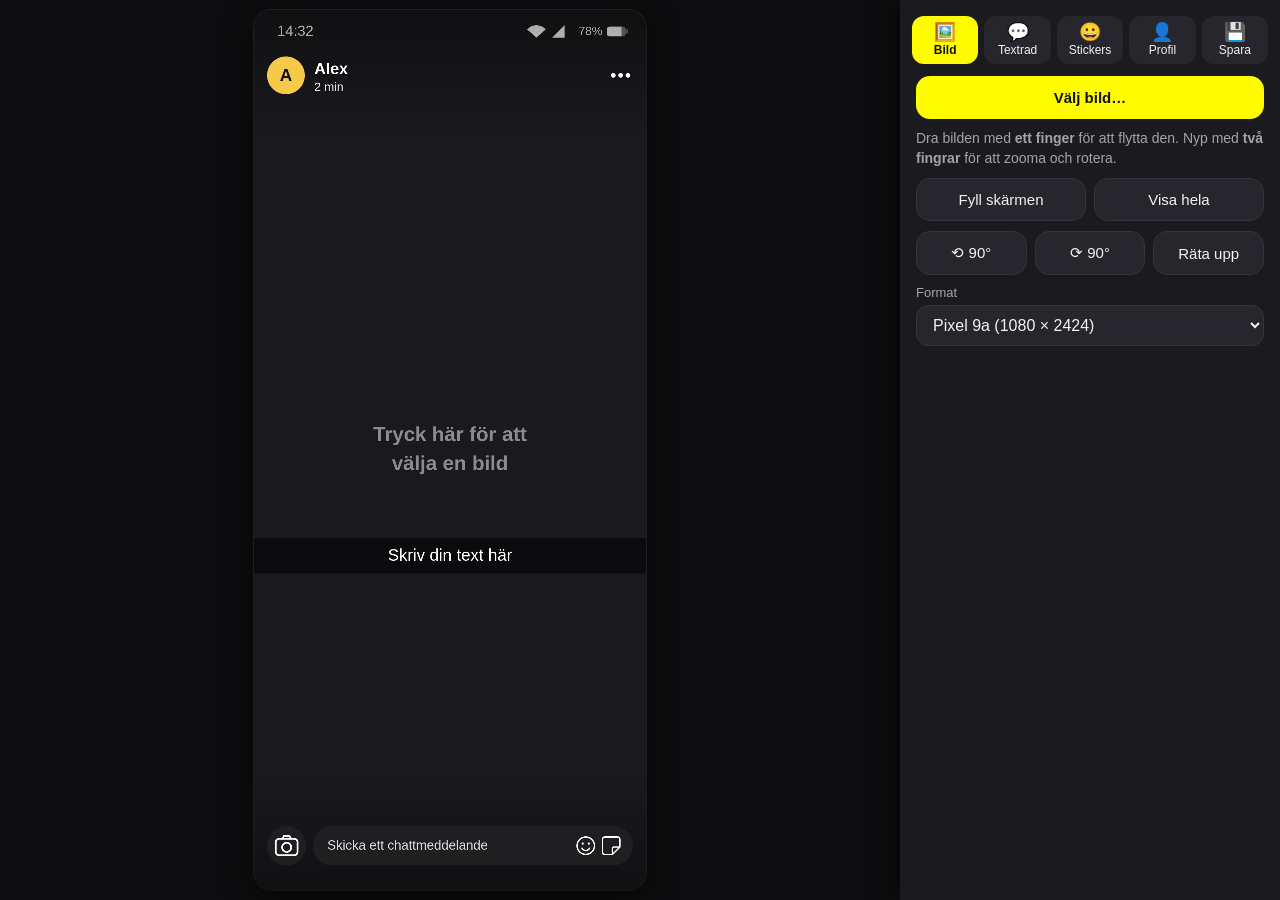
<file: index.html>
<!doctype html>
<html lang="sv">
<head>
  <meta charset="utf-8">
  <meta name="viewport" content="width=device-width, initial-scale=1, maximum-scale=1, user-scalable=no, viewport-fit=cover">
  <title>Snap Mockup</title>
  <meta name="description" content="Skapa mockup-bilder som ser ut som en mottagen snap.">
  <meta name="theme-color" content="#111111">
  <meta name="apple-mobile-web-app-capable" content="yes">
  <meta name="mobile-web-app-capable" content="yes">
  <meta name="apple-mobile-web-app-status-bar-style" content="black-translucent">
  <meta name="apple-mobile-web-app-title" content="Snap Mockup">
  <link rel="manifest" href="manifest.webmanifest">
  <link rel="icon" type="image/png" href="icons/icon-192.png">
  <link rel="apple-touch-icon" href="icons/apple-touch-icon.png">
  <link rel="stylesheet" href="style.css">
</head>
<body>
  <main id="app">
    <!-- Förhandsvisning -->
    <section id="stage">
      <div id="frame">
        <canvas id="canvas" aria-label="Förhandsvisning av bilden"></canvas>
        <div id="hint" class="hint"></div>
      </div>
    </section>

    <!-- Redigeringsmeny -->
    <section id="sheet" class="open">
      <button id="toggleMenu" class="sheet-handle" type="button">
        <span class="grip"></span><span id="toggleLabel">Dölj meny</span>
      </button>

      <nav class="tabs" role="tablist">
        <button class="tab active" data-tab="image" role="tab"><span class="ti">🖼️</span>Bild</button>
        <button class="tab" data-tab="text" role="tab"><span class="ti">💬</span>Textrad</button>
        <button class="tab" data-tab="stickers" role="tab"><span class="ti">😀</span>Stickers</button>
        <button class="tab" data-tab="ui" role="tab"><span class="ti">👤</span>Profil</button>
        <button class="tab" data-tab="save" role="tab"><span class="ti">💾</span>Spara</button>
      </nav>

      <div class="panels">
        <!-- BILD -->
        <div class="panel active" data-panel="image">
          <label class="btn primary file-btn">
            Välj bild…
            <input id="imageInput" type="file" accept="image/*" hidden>
          </label>
          <p class="help">Dra bilden med <b>ett finger</b> för att flytta den. Nyp med <b>två fingrar</b> för att zooma och rotera.</p>
          <div class="row">
            <button class="btn" id="fitCover" type="button">Fyll skärmen</button>
            <button class="btn" id="fitContain" type="button">Visa hela</button>
          </div>
          <div class="row">
            <button class="btn" id="rotLeft" type="button">⟲ 90°</button>
            <button class="btn" id="rotRight" type="button">⟳ 90°</button>
            <button class="btn" id="straighten" type="button">Räta upp</button>
          </div>
          <label class="field">
            <span>Format</span>
            <select id="formatSelect">
              <option value="pixel">Pixel 9a (1080 × 2424)</option>
              <option value="classic">Klassisk 9:16 (1080 × 1920)</option>
            </select>
          </label>
        </div>

        <!-- TEXT -->
        <div class="panel" data-panel="text">
          <p class="help">Dra en textrad upp eller ner direkt i bilden. Tryck på en rad för att redigera den.</p>
          <div id="barList"></div>
          <button class="btn primary" id="addBar" type="button">＋ Lägg till textrad</button>
          <label class="field">
            <span>Textstorlek</span>
            <input id="textSize" type="range" min="30" max="80" step="1">
          </label>
        </div>

        <!-- AVSÄNDARE / GRÄNSSNITT -->
        <div class="panel" data-panel="stickers">
          <p class="help">Dra en sticker med <b>ett finger</b>. Nyp med <b>två fingrar</b> för att ändra storlek och rotera. Tryck på en vald text-sticker för att ändra texten.</p>
          <button class="btn primary" id="addTextSticker" type="button">＋ Text-sticker</button>

          <div id="stEditor" class="st-editor" hidden>
            <div id="stTextOnly">
              <textarea id="stText" rows="1" placeholder="Skriv text…"></textarea>
              <div class="label">Typsnitt</div>
              <div id="stFonts" class="chips"></div>
              <div class="label">Stil</div>
              <div id="stStyles" class="chips"></div>
              <div class="label">Färg</div>
              <div id="stColors" class="swatches"></div>
            </div>
            <div class="row">
              <button class="btn" id="stDup" type="button">Kopiera</button>
              <button class="btn" id="stFront" type="button">Överst</button>
              <button class="btn danger" id="stDel" type="button">🗑 Ta bort</button>
            </div>
          </div>

          <div class="label">Emoji – tryck för att lägga till</div>
          <div class="emoji-own">
            <input id="emojiInput" type="text" placeholder="Eget emoji från tangentbordet" autocomplete="off">
            <button class="btn" id="emojiAdd" type="button">Lägg till</button>
          </div>
          <div id="emojiGrid" class="emoji-grid"></div>
        </div>

        <div class="panel" data-panel="ui">
          <div class="avatar-row">
            <canvas id="avatarPreview" width="120" height="120"></canvas>
            <div class="grow">
              <label class="btn file-btn">
                Välj profilbild…
                <input id="avatarInput" type="file" accept="image/*" hidden>
              </label>
              <button class="btn ghost" id="avatarClear" type="button">Ta bort profilbild</button>
            </div>
          </div>
          <label class="field"><span>Namn</span><input id="senderName" type="text" autocomplete="off"></label>
          <label class="field"><span>Tid sedan mottagen</span><input id="senderTime" type="text" autocomplete="off" placeholder="t.ex. 2 min"></label>
          <label class="field"><span>Färg på profilcirkel</span><input id="avatarColor" type="color"></label>

          <h3>Gränssnitt</h3>
          <label class="switch"><input id="showStatus" type="checkbox"><span>Visa statusfält (klocka, batteri)</span></label>
          <label class="field"><span>Klockslag</span><input id="clock" type="text" autocomplete="off" placeholder="14:32"></label>
          <label class="field"><span>Batteri (%)</span><input id="battery" type="number" min="1" max="100"></label>
          <label class="switch"><input id="showTop" type="checkbox"><span>Visa avsändare överst</span></label>
          <label class="switch"><input id="showBottom" type="checkbox"><span>Visa svarsfält nederst</span></label>
          <label class="field"><span>Text i svarsfältet</span><input id="placeholder" type="text" autocomplete="off"></label>
        </div>

        <!-- SPARA -->
        <div class="panel" data-panel="save">
          <p class="help">Bilden sparas i full upplösning, utan hjälplinjer.</p>
          <button class="btn primary" id="shareBtn" type="button">📤 Dela / spara till Bilder</button>
          <button class="btn" id="downloadBtn" type="button">⬇️ Spara i telefonen</button>
          <p class="help small web-only">På iPhone: tryck <b>Dela / spara till Bilder</b> och välj <i>Spara bild</i>.</p>
          <hr>
          <button class="btn ghost danger" id="resetAll" type="button">Börja om från början</button>
          <p class="help small" style="text-align:center">Version 14</p>
        </div>
      </div>
    </section>
  </main>

  <script src="app.js"></script>
</body>
</html>
</file>
<file: style.css>
:root {
  --bg: #0d0d0f;
  --panel: #1b1b1f;
  --panel-2: #26262c;
  --line: #34343c;
  --text: #f3f3f5;
  --muted: #a3a3ad;
  --accent: #fffc00;
  --accent-text: #111;
  --danger: #ff5a5f;
  --radius: 14px;
}

* { box-sizing: border-box; -webkit-tap-highlight-color: transparent; }

html, body {
  margin: 0;
  height: 100%;
  background: var(--bg);
  color: var(--text);
  font-family: -apple-system, BlinkMacSystemFont, "Segoe UI", Roboto, "Helvetica Neue", Arial, sans-serif;
  overscroll-behavior: none;
}

body { overflow: hidden; }

#app {
  height: 100dvh;
  display: flex;
  flex-direction: column;
  padding-top: env(safe-area-inset-top);
}

/* ---------- Förhandsvisning ---------- */
#stage {
  touch-action: none;
  user-select: none;
  -webkit-user-select: none;
  flex: 1 1 auto;
  min-height: 0;
  display: flex;
  align-items: center;
  justify-content: center;
  padding: 10px 16px;
}

#frame {
  position: relative;
  border-radius: 18px;
  overflow: hidden;
  box-shadow: 0 8px 30px rgba(0,0,0,.6), 0 0 0 1px #2a2a30;
  background: #000;
}

#canvas {
  display: block;
  width: 100%;
  height: 100%;
  touch-action: none;
  user-select: none;
  -webkit-user-select: none;
  -webkit-touch-callout: none;
}

.hint {
  position: absolute;
  left: 50%;
  bottom: 18%;
  transform: translateX(-50%);
  background: rgba(0,0,0,.72);
  color: #fff;
  font-size: 13px;
  padding: 7px 12px;
  border-radius: 999px;
  max-width: 88%;
  width: max-content;
  text-align: center;
  line-height: 1.3;
  pointer-events: none;
  opacity: 0;
  transition: opacity .35s;
}
.hint.show { opacity: 1; }

/* ---------- Meny ---------- */
#sheet {
  flex: 0 0 auto;
  background: var(--panel);
  border-top-left-radius: 20px;
  border-top-right-radius: 20px;
  box-shadow: 0 -6px 24px rgba(0,0,0,.45);
  padding-bottom: env(safe-area-inset-bottom);
  display: flex;
  flex-direction: column;
  max-height: 46dvh;
}
#sheet:not(.open) .tabs,
#sheet:not(.open) .panels { display: none; }

.sheet-handle {
  appearance: none;
  border: 0;
  background: transparent;
  color: var(--muted);
  font: inherit;
  font-size: 13px;
  padding: 8px 0 6px;
  display: flex;
  flex-direction: column;
  align-items: center;
  gap: 5px;
  cursor: pointer;
}
.grip { width: 40px; height: 5px; border-radius: 3px; background: #4a4a52; }

.tabs {
  display: grid;
  grid-template-columns: repeat(5, 1fr);
  gap: 6px;
  padding: 0 12px 8px;
}
.tab {
  appearance: none;
  border: 0;
  background: var(--panel-2);
  color: var(--text);
  font: inherit;
  font-size: 14px;
  padding: 10px 4px;
  border-radius: 12px;
  cursor: pointer;
  white-space: nowrap;
}
.tab { display: flex; flex-direction: column; align-items: center; gap: 2px; font-size: 12px; padding: 7px 2px; }
.tab .ti { font-size: 18px; line-height: 1; }
.tab.active { background: var(--accent); color: var(--accent-text); font-weight: 600; }

.panels {
  overflow-y: auto;
  -webkit-overflow-scrolling: touch;
  padding: 4px 16px 16px;
}
.panel { display: none; flex-direction: column; gap: 10px; }
.panel.active { display: flex; }

.panel h3 { margin: 10px 0 0; font-size: 15px; color: var(--muted); font-weight: 600; }

.help { margin: 0; color: var(--muted); font-size: 14px; line-height: 1.4; }
.help.small { font-size: 13px; }

.row { display: flex; gap: 8px; }
.row > * { flex: 1; }

.btn {
  appearance: none;
  border: 1px solid var(--line);
  background: var(--panel-2);
  color: var(--text);
  font: inherit;
  font-size: 15px;
  padding: 12px 14px;
  border-radius: var(--radius);
  text-align: center;
  cursor: pointer;
  display: block;
}
.btn:active { transform: scale(.98); }
.btn.primary { background: var(--accent); color: var(--accent-text); border-color: transparent; font-weight: 600; }
.btn.ghost { background: transparent; }
.btn.danger { color: var(--danger); border-color: #5a2a2c; }

.field { display: flex; flex-direction: column; gap: 5px; font-size: 13px; color: var(--muted); }
.field input[type=text],
.field input[type=number],
.field select,
.bar-item textarea {
  font: inherit;
  font-size: 16px; /* 16px hindrar iPhone från att zooma */
  color: var(--text);
  background: var(--panel-2);
  border: 1px solid var(--line);
  border-radius: 12px;
  padding: 10px 12px;
  width: 100%;
}
.field input[type=color] {
  width: 64px; height: 40px; padding: 0; border: 1px solid var(--line);
  border-radius: 10px; background: var(--panel-2);
}
.field input[type=range] { width: 100%; accent-color: var(--accent); }

.switch { display: flex; align-items: center; gap: 10px; font-size: 15px; }
.switch input { width: 22px; height: 22px; accent-color: var(--accent); }

.bar-item {
  display: flex;
  gap: 8px;
  align-items: flex-start;
  margin-bottom: 8px;
  border-radius: 14px;
  padding: 6px;
  border: 1px solid transparent;
}
.bar-item.selected { border-color: var(--accent); }
.bar-item textarea { resize: none; min-height: 46px; flex: 1; line-height: 1.3; }
.bar-item .del {
  flex: 0 0 auto;
  width: 46px; height: 46px;
  padding: 0;
  font-size: 18px;
}

.avatar-row { display: flex; gap: 14px; align-items: center; }
.avatar-row canvas { width: 72px; height: 72px; border-radius: 50%; flex: 0 0 auto; }
.grow { flex: 1; display: flex; flex-direction: column; gap: 6px; }

hr { border: 0; border-top: 1px solid var(--line); width: 100%; margin: 6px 0; }

/* Bredare skärmar (dator/surfplatta): meny bredvid bilden */
@media (min-width: 900px) {
  #app { flex-direction: row; }
  #sheet {
    width: 380px;
    max-height: none;
    border-radius: 0;
    box-shadow: -6px 0 24px rgba(0,0,0,.45);
  }
  #sheet .sheet-handle { display: none; }
  #sheet .tabs, #sheet .panels { display: grid; }
  #sheet .panels { display: block; }
  .tabs { padding-top: 16px; }
}

/* Dölj sådant som bara behövs i webbversionen när appen körs som APK */
.native .web-only { display: none !important; }

/* ---------- Stickers ---------- */
.label { font-size: 13px; color: var(--muted); margin-top: 4px; }
.st-editor { display: flex; flex-direction: column; gap: 8px; background: var(--panel-2); border: 1px solid var(--accent); border-radius: 16px; padding: 10px; }
.st-editor[hidden] { display: none; }
#stTextOnly { display: flex; flex-direction: column; gap: 8px; }
#stTextOnly[hidden] { display: none; }
#stText {
  font: inherit; font-size: 16px; color: var(--text); background: var(--panel);
  border: 1px solid var(--line); border-radius: 12px; padding: 10px 12px; resize: none; min-height: 46px; width: 100%;
}
.chips { display: flex; gap: 6px; overflow-x: auto; padding-bottom: 2px; -webkit-overflow-scrolling: touch; }
.chip {
  flex: 0 0 auto; appearance: none; border: 1px solid var(--line); background: var(--panel); color: var(--text);
  border-radius: 999px; padding: 8px 14px; font-size: 16px; cursor: pointer; white-space: nowrap;
}
.chip.active { background: var(--accent); color: var(--accent-text); border-color: transparent; }
.swatches { display: flex; flex-wrap: wrap; gap: 8px; align-items: center; }
.swatch { width: 34px; height: 34px; border-radius: 50%; border: 2px solid rgba(255,255,255,.25); padding: 0; cursor: pointer; }
.swatch.active { outline: 3px solid var(--accent); outline-offset: 2px; }
.swatches input[type=color] { width: 40px; height: 34px; border: 0; padding: 0; background: none; }
.emoji-own { display: flex; gap: 8px; }
.emoji-own input {
  flex: 1; min-width: 0; font: inherit; font-size: 16px; color: var(--text); background: var(--panel-2);
  border: 1px solid var(--line); border-radius: 12px; padding: 10px 12px;
}
.emoji-own .btn { flex: 0 0 auto; }
.emoji-grid { display: grid; grid-template-columns: repeat(8, 1fr); gap: 4px; }
.emoji-grid button {
  appearance: none; border: 0; background: transparent; font-size: 28px; line-height: 1; padding: 6px 0;
  border-radius: 10px; cursor: pointer; font-family: "Noto Color Emoji", "Apple Color Emoji", "Segoe UI Emoji", sans-serif;
}
.emoji-grid button:active { background: var(--panel-2); }
</file>
